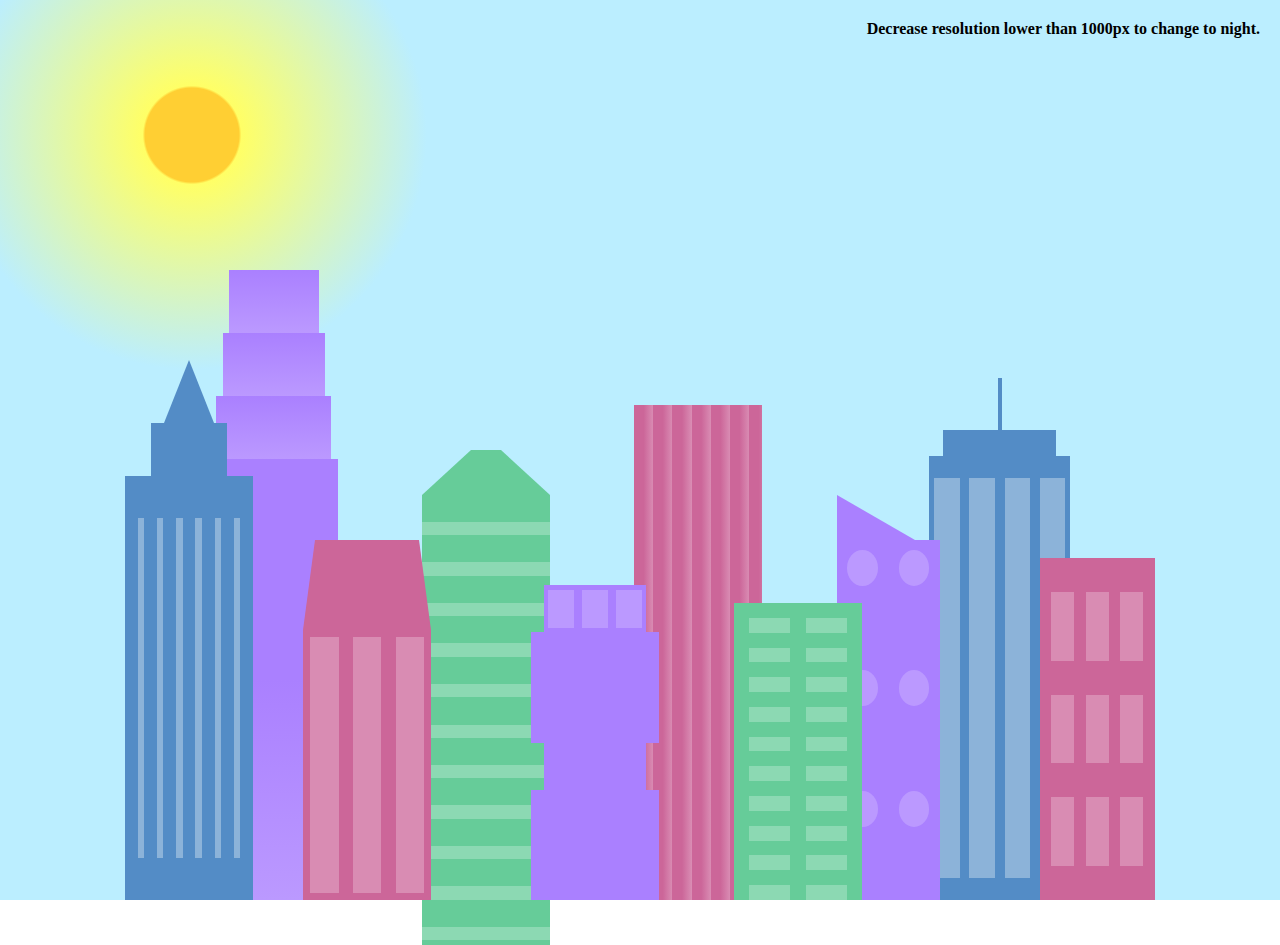
<file: CitySkyline/index.html>
<!DOCTYPE html>
<html lang="en">

<head>
    <meta charset="UTF-8">
    <meta http-equiv="X-UA-Compatible" content="IE=edge">
    <meta name="viewport" content="width=device-width, initial-scale=1.0">
    <title>City Skyline by freeCodeCamp</title>
    <link href="styles.css" rel="stylesheet" type="text/css" />
</head>

<body>
    <p class="day-text">Decrease resolution lower than 1000px to change to night.</p>
    <p class="night-text">Increase resolution higher than 1000px to change to day.</p>
    <div class="background-buildings sky">
        <div></div>
        <div></div>
        <div class="bb1 building-wrap">
            <div class="bb1a bb1-window"></div>
            <div class="bb1b bb1-window"></div>
            <div class="bb1c bb1-window"></div>
            <div class="bb1d"></div>
        </div>
        <div class="bb2">
            <div class="bb2a"></div>
            <div class="bb2b"></div>
        </div>
        <div class="bb3"></div>
        <div></div>
        <div class="bb4 building-wrap">
            <div class="bb4a"></div>
            <div class="bb4b"></div>
            <div class="bb4c window-wrap">
                <div class="bb4-window"></div>
                <div class="bb4-window"></div>
                <div class="bb4-window"></div>
                <div class="bb4-window"></div>
            </div>
        </div>
        <div></div>
        <div></div>
    </div>

    <div class="foreground-buildings">
        <div></div>
        <div></div>
        <div class="fb1 building-wrap">
            <div class="fb1a"></div>
            <div class="fb1b"></div>
            <div class="fb1c"></div>
        </div>
        <div class="fb2">
            <div class="fb2a"></div>
            <div class="fb2b window-wrap">
                <div class="fb2-window"></div>
                <div class="fb2-window"></div>
                <div class="fb2-window"></div>
            </div>
        </div>
        <div></div>
        <div class="fb3 building-wrap">
            <div class="fb3a window-wrap">
                <div class="fb3-window"></div>
                <div class="fb3-window"></div>
                <div class="fb3-window"></div>
            </div>
            <div class="fb3b"></div>
            <div class="fb3a"></div>
            <div class="fb3b"></div>
        </div>
        <div class="fb4">
            <div class="fb4a"></div>
            <div class="fb4b">
                <div class="fb4-window"></div>
                <div class="fb4-window"></div>
                <div class="fb4-window"></div>
                <div class="fb4-window"></div>
                <div class="fb4-window"></div>
                <div class="fb4-window"></div>
            </div>
        </div>
        <div class="fb5"></div>
        <div class="fb6"></div>
        <div></div>
        <div></div>
    </div>
</body>

</html>
<title>City Skyline</title>
<link href="styles.css" rel="stylesheet" type="text/css" />
</head>

<body>
    <div class="background-buildings sky">
        <div></div>
        <div></div>
        <div class="bb1 building-wrap">
            <div class="bb1a bb1-window"></div>
            <div class="bb1b bb1-window"></div>
            <div class="bb1c bb1-window"></div>
            <div class="bb1d"></div>
        </div>
        <div class="bb2">
            <div class="bb2a"></div>
            <div class="bb2b"></div>
        </div>
        <div class="bb3"></div>
        <div></div>
        <div class="bb4 building-wrap">
            <div class="bb4a"></div>
            <div class="bb4b"></div>
            <div class="bb4c window-wrap">
                <div class="bb4-window"></div>
                <div class="bb4-window"></div>
                <div class="bb4-window"></div>
                <div class="bb4-window"></div>
            </div>
        </div>
        <div></div>
        <div></div>
    </div>

    <div class="foreground-buildings">
        <div></div>
        <div></div>
        <div class="fb1 building-wrap">
            <div class="fb1a"></div>
            <div class="fb1b"></div>
            <div class="fb1c"></div>
        </div>
        <div class="fb2">
            <div class="fb2a"></div>
            <div class="fb2b window-wrap">
                <div class="fb2-window"></div>
                <div class="fb2-window"></div>
                <div class="fb2-window"></div>
            </div>
        </div>
        <div></div>
        <div class="fb3 building-wrap">
            <div class="fb3a window-wrap">
                <div class="fb3-window"></div>
                <div class="fb3-window"></div>
                <div class="fb3-window"></div>
            </div>
            <div class="fb3b"></div>
            <div class="fb3a"></div>
            <div class="fb3b"></div>
        </div>
        <div class="fb4">
            <div class="fb4a"></div>
            <div class="fb4b">
                <div class="fb4-window"></div>
                <div class="fb4-window"></div>
                <div class="fb4-window"></div>
                <div class="fb4-window"></div>
                <div class="fb4-window"></div>
                <div class="fb4-window"></div>
            </div>
        </div>
        <div class="fb5"></div>
        <div class="fb6"></div>
        <div></div>
        <div></div>
    </div>
</body>

</html>
</file>
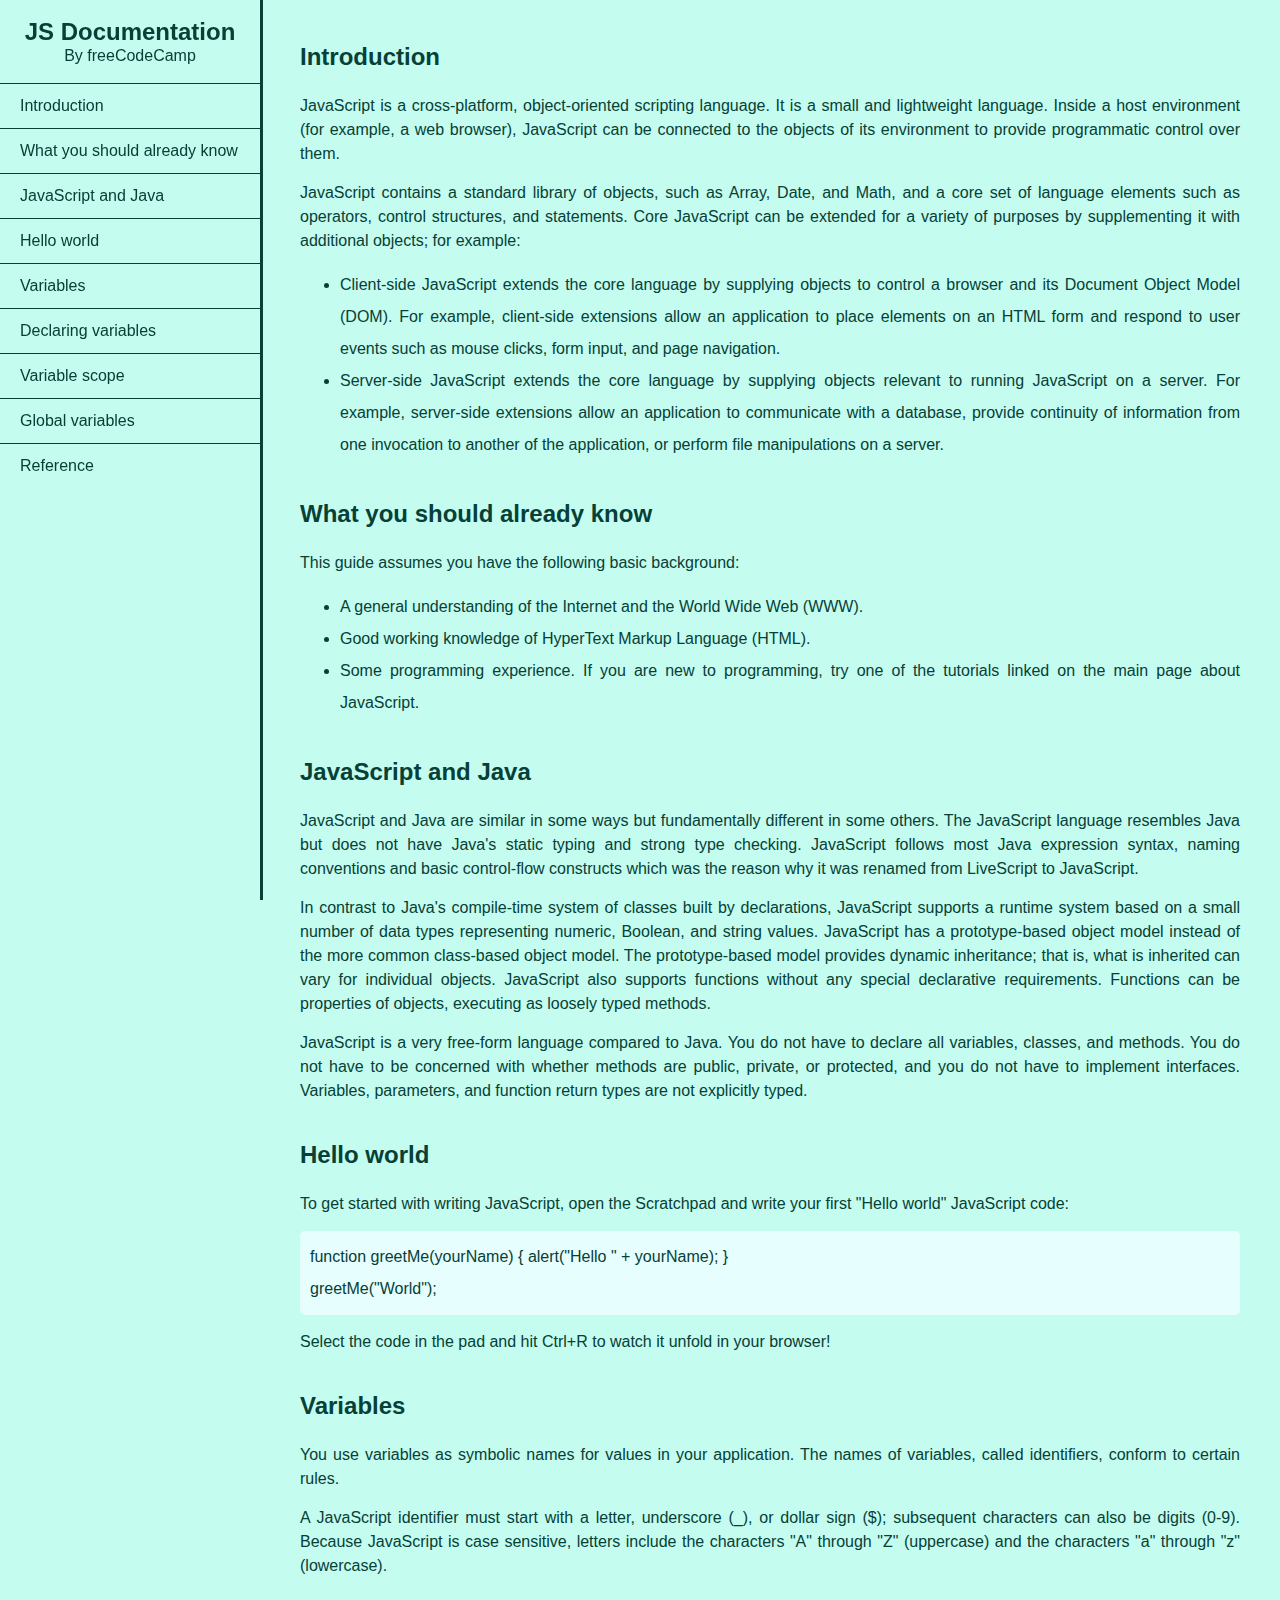
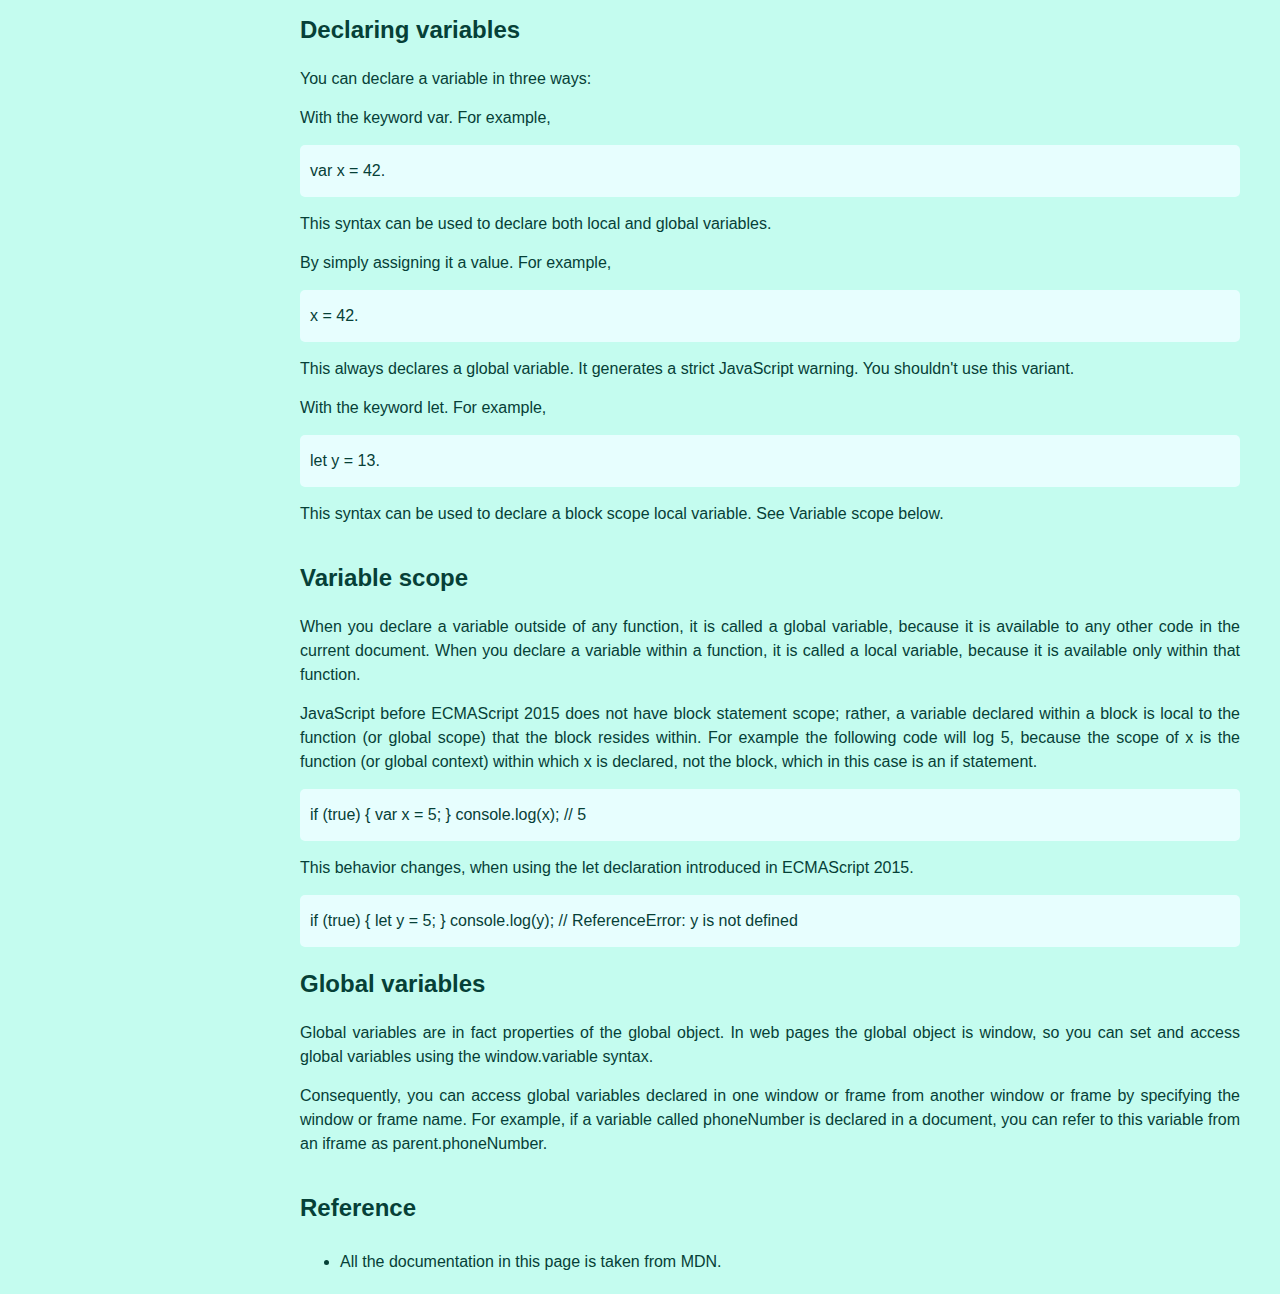
<file: Documentation Page/index.html>
<!DOCTYPE html>
<html lang="en">

<head>
    <meta charset="UTF-8">
    <meta http-equiv="X-UA-Compatible" content="IE=edge">
    <meta name="viewport" content="width=device-width, initial-scale=1.0">
    <title>JS Documentation</title>
    <link rel="stylesheet" href="styles.css">
</head>

<body>
    <nav id="navbar">
        <header>JS Documentation<span class="refer">By freeCodeCamp</span></header>
        <ul>
            <li><a href="#Introduction" class="nav-link">Introduction</a></li>
            <li><a href="#What_you_should_already_know" class="nav-link">What you should already know</a></li>
            <li><a href="#JavaScript_and_Java" class="nav-link">JavaScript and Java</a></li>
            <li><a href="#Hello_world" class="nav-link">Hello world</a></li>
            <li><a href="#Variables" class="nav-link">Variables</a></li>
            <li><a href="#Declaring_variables" class="nav-link">Declaring variables</a></li>
            <li><a href="#Variable_scope" class="nav-link">Variable scope</a></li>
            <li><a href="#Global_variables" class="nav-link">Global variables</a></li>
            <li><a href="#Reference" class="nav-link">Reference</a></li>
        </ul>
    </nav>
    <main id="main-doc">
        <section class="main-section" id="Introduction">
            <header>Introduction</header>
            <p>JavaScript is a cross-platform, object-oriented scripting language. It is a small and lightweight
                language. Inside a host environment (for example, a web browser), JavaScript can be connected to the
                objects of its environment to provide programmatic control over them. </p>
            <p>JavaScript contains a standard library of objects, such as Array, Date, and Math, and a core set of
                language elements such as operators, control structures, and statements. Core JavaScript can be extended
                for a variety of purposes by supplementing it with additional objects; for example: </p>
            <ul>
                <li>Client-side JavaScript extends the core language by supplying objects to control a browser and its
                    Document Object Model (DOM). For example, client-side extensions allow an application to place
                    elements on an HTML form and respond to user events such as mouse clicks, form input, and page
                    navigation.</li>
                <li>Server-side JavaScript extends the core language by supplying objects relevant to running JavaScript
                    on a server. For example, server-side extensions allow an application to communicate with a
                    database, provide continuity of information from one invocation to another of the application, or
                    perform file manipulations on a server.</li>
            </ul>
        </section>
        <section class="main-section" id="What_you_should_already_know">
            <header>What you should already know</header>
            <p>This guide assumes you have the following basic background:</p>
            <ul>
                <li>
                    A general understanding of the Internet and the World Wide Web (WWW).
                </li>
                <li>Good working knowledge of HyperText Markup Language (HTML).</li>
                <li>Some programming experience. If you are new to programming, try one of the tutorials linked on the
                    main page about JavaScript.</li>
            </ul>
        </section>
        <section class="main-section" id="JavaScript_and_Java">
            <header>JavaScript and Java</header>
            <p>
                JavaScript and Java are similar in some ways but fundamentally different in some others. The JavaScript
                language resembles Java but does not have Java's static typing and strong type checking. JavaScript
                follows most Java expression syntax, naming conventions and basic control-flow constructs which was the
                reason why it was renamed from LiveScript to JavaScript.
            </p>
            <p>
                In contrast to Java's compile-time system of classes built by declarations, JavaScript supports a
                runtime system based on a small number of data types representing numeric, Boolean, and string values.
                JavaScript has a prototype-based object model instead of the more common class-based object model. The
                prototype-based model provides dynamic inheritance; that is, what is inherited can vary for individual
                objects. JavaScript also supports functions without any special declarative requirements. Functions can
                be properties of objects, executing as loosely typed methods.</p>
            <p>
                JavaScript is a very free-form language compared to Java. You do not have to declare all variables,
                classes, and methods. You do not have to be concerned with whether methods are public, private, or
                protected, and you do not have to implement interfaces. Variables, parameters, and function return types
                are not explicitly typed.</p>
        </section>
        <section class="main-section" id="Hello_world">
            <header>Hello world</header>
            <p>To get started with writing JavaScript, open the Scratchpad and write your first "Hello world" JavaScript code: </p>
            <code>function greetMe(yourName) { alert("Hello " + yourName); }<br>
                greetMe("World");</code>
            <p>Select the code in the pad and hit Ctrl+R to watch it unfold in your browser! </p>
        </section>
        <section class="main-section" id="Variables">
            <header>Variables</header>
            <p>You use variables as symbolic names for values in your application. The names of variables, called identifiers, conform to certain rules. </p>
            <p>A JavaScript identifier must start with a letter, underscore (_), or dollar sign ($); subsequent characters can also be digits (0-9). Because JavaScript is case sensitive, letters include the characters "A" through "Z" (uppercase) and the characters "a" through "z" (lowercase).</p>
            <p></p>
        </section>
        <section class="main-section" id="Declaring_variables">
            <header>Declaring variables</header>
            <p>You can declare a variable in three ways: </p>
            <p>With the keyword var. For example, </p>
            <code>var x = 42.</code>
            <p>This syntax can be used to declare both local and global variables. </p>
            <p>By simply assigning it a value. For example, </p>
            <code>x = 42.</code>
            <p>This always declares a global variable. It generates a strict JavaScript warning. You shouldn't use this variant. </p>
            <p>With the keyword let. For example,</p>
            <code>let y = 13.</code>
            <p>This syntax can be used to declare a block scope local variable. See Variable scope below. </p>
        </section>
        <section class="main-section" id="Variable_scope">
            <header>Variable scope</header>
            <p>When you declare a variable outside of any function, it is called a global variable, because it is available to any other code in the current document. When you declare a variable within a function, it is called a local variable, because it is available only within that function. </p>
            <p>JavaScript before ECMAScript 2015 does not have block statement scope; rather, a variable declared within a block is local to the function (or global scope) that the block resides within. For example the following code will log 5, because the scope of x is the function (or global context) within which x is declared, not the block, which in this case is an if statement. </p>
            <code>if (true) { var x = 5; } console.log(x); // 5</code>
            <p>This behavior changes, when using the let declaration introduced in ECMAScript 2015. </p>
            <code>if (true) { let y = 5; } console.log(y); // ReferenceError: y is not defined</code>
        </section>
        <section class="main-section" id="Global_variables">
            <header>Global variables</header>
            <p>Global variables are in fact properties of the global object. In web pages the global object is window, so you can set and access global variables using the window.variable syntax. </p>
            <p>Consequently, you can access global variables declared in one window or frame from another window or frame by specifying the window or frame name. For example, if a variable called phoneNumber is declared in a document, you can refer to this variable from an iframe as parent.phoneNumber. </p>
        </section>
        <section class="main-section" id="Reference">
            <header>Reference</header>
            <ul>
                <li>All the documentation in this page is taken from <a href="https://developer.mozilla.org/en-US/docs/Web/JavaScript/Guide">MDN</a>.</li>
            </ul>
        </section>
    </main>
</body>

</html>
</file>
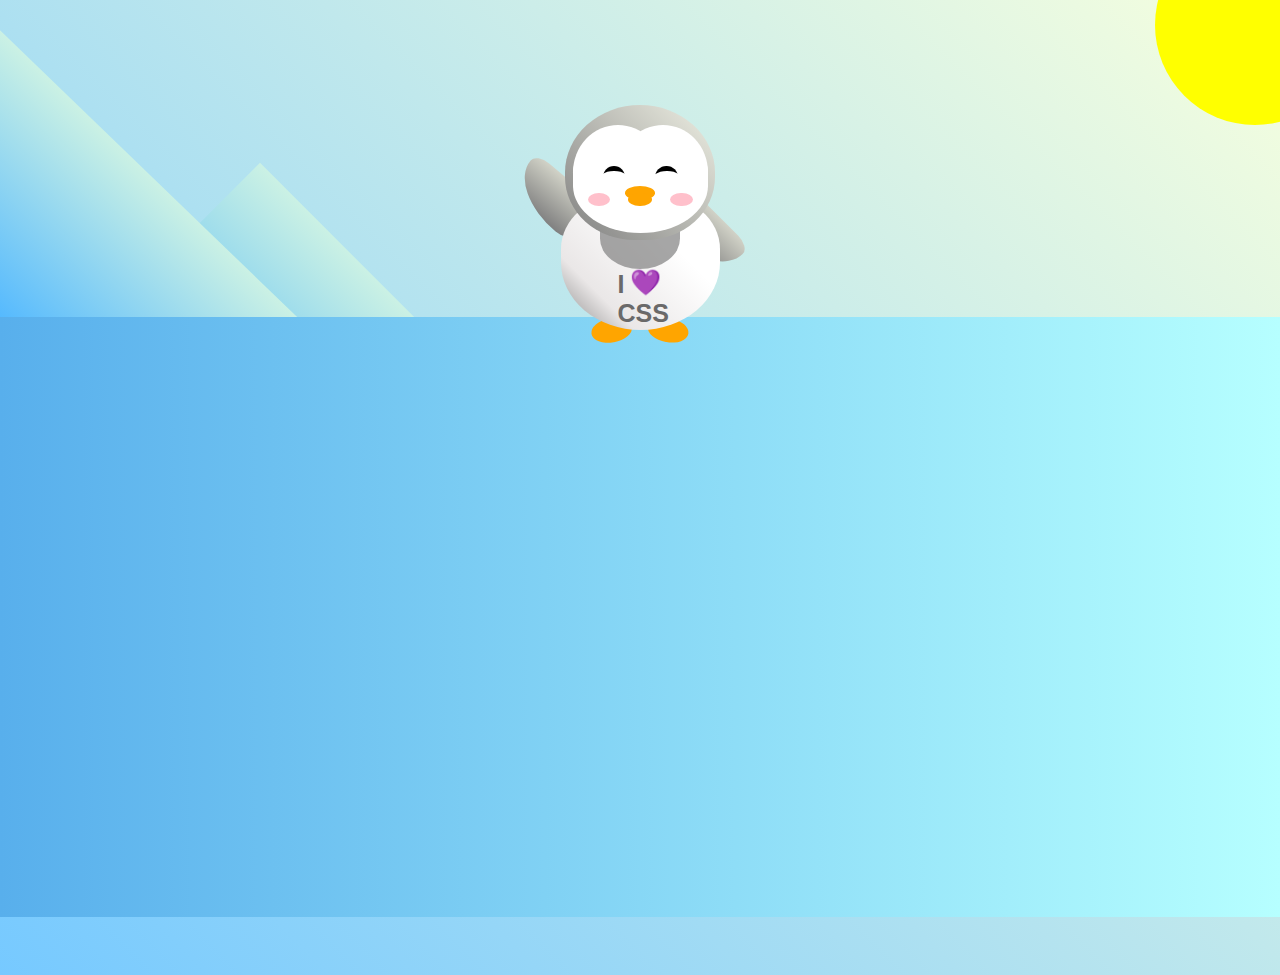
<file: Flappy Penguin/index.html>
<!DOCTYPE html>
<html lang="en">

<head>
    <meta charset="UTF-8">
    <meta http-equiv="X-UA-Compatible" content="IE=edge">
    <meta name="viewport" content="width=device-width, initial-scale=1.0">
    <title>Flappy Penguin by freeCodeCamp</title>
    <link rel="stylesheet" href="styles.css">
</head>

<body>
    <div class="left-mountain"></div>
    <div class="back-mountain"></div>
    <div class="sun"></div>
    <div class="penguin">
        <div class="penguin-head">
            <div class="face left"></div>
            <div class="face right"></div>
            <div class="chin"></div>
            <div class="eye left">
                <div class="eye-lid"></div>
            </div>
            <div class="eye right">
                <div class="eye-lid"></div>
            </div>
            <div class="blush left"></div>
            <div class="blush right"></div>
            <div class="beak top"></div>
            <div class="beak bottom"></div>
        </div>
        <div class="shirt">
            <div>💜</div>
            <p>I CSS</p>
        </div>
        <div class="penguin-body">
            <div class="arm left"></div>
            <div class="arm right"></div>
            <div class="foot left"></div>
            <div class="foot right"></div>
        </div>
    </div>

    <div class="ground"></div>

</body>

</html>
</file>
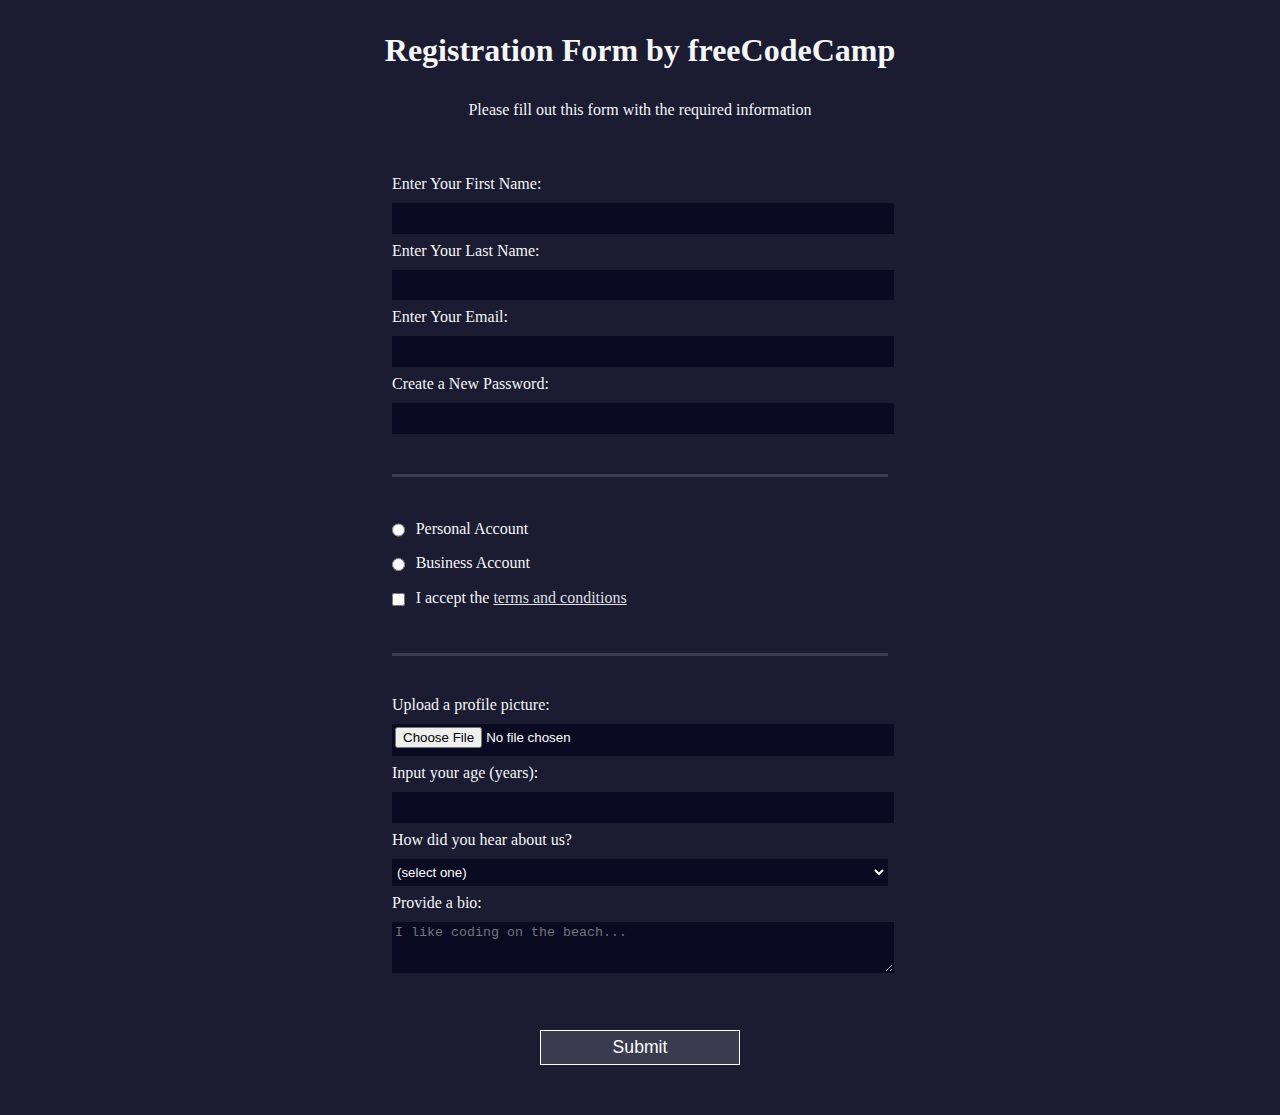
<file: Registration Form/index.html>
<!DOCTYPE html>
<html lang="en">

<head>
    <meta charset="UTF-8" />
    <meta http-equiv="X-UA-Compatible" content="IE=edge" />
    <meta name="viewport" content="width=device-width, initial-scale=1.0" />
    <title>Registration Form</title>
    <link rel="stylesheet" href="styles.css">
</head>

<body>
    <h1>Registration Form by freeCodeCamp</h1>
    <p>Please fill out this form with the required information</p>
    <form action="https://register-demo.freecodecamp.org">
        <fieldset>
            <label>Enter Your First Name: <input type="text" name="first-name" required /></label>
            <label>Enter Your Last Name: <input type="text" name="last-name" required /></label>
            <label>Enter Your Email: <input type="email" name="email" required /></label>
            <label>Create a New Password: <input type="password" name="password" pattern="[a-z0-5]{8,}" required /></label>
        </fieldset>
        <fieldset>
            <label><input type="radio" name="account-type" class="inline" /> Personal Account</label>
            <label><input type="radio" name="account-type" class="inline" /> Business Account</label>
            <label><input type="checkbox" name="terms" class="inline" required /> I accept the <a href="https://www.freecodecamp.org/news/terms-of-service/">terms and conditions</a></label>
        </fieldset>
        <fieldset>
            <label>Upload a profile picture: <input type="file" name="file" /></label>
            <label>Input your age (years):
                <input type="number" name="age" min="13" max="120" />
            </label>
            <label>How did you hear about us?
                <select name="referrer">
                    <option value="">(select one)</option>
                    <option value="1">freeCodeCamp News</option>
                    <option value="2">freeCodeCamp YouTube Channel</option>
                    <option value="3">freeCodeCamp Forum</option>
                    <option value="4">Other</option>
                </select>
            </label>
            <label>Provide a bio:
                <textarea name="bio" rows="3" cols="30" placeholder="I like coding on the beach..."></textarea>
            </label>
        </fieldset>
        <input type="submit" value="Submit" />
    </form>
</body>

</html>
</file>
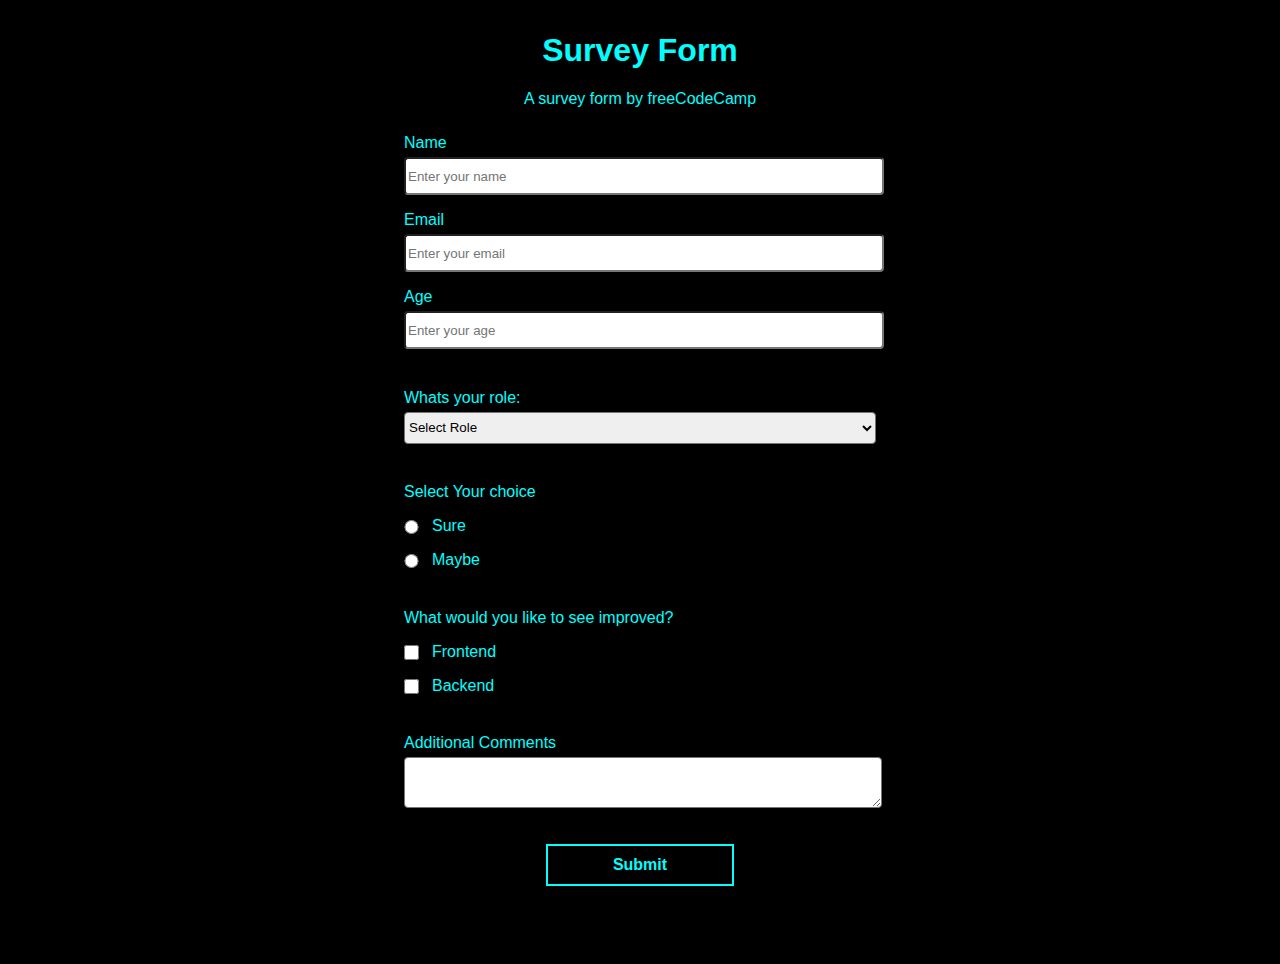
<file: Survey Form/index.html>
<!DOCTYPE html>
<html lang="en">

<head>
    <meta charset="UTF-8">
    <meta http-equiv="X-UA-Compatible" content="IE=edge">
    <meta name="viewport" content="width=device-width, initial-scale=1.0">
    <title>Survey Form</title>
    <link rel="stylesheet" type="text/css" href="styles.css">
</head>

<body>
    <h1 id="title">Survey Form</h1>
    <p id="description">A survey form by freeCodeCamp</p>
    <form id="survey-form">
        <fieldset>
            <label id="name-label">Name <input class="first-input" id="name" type="text" placeholder="Enter your name" required /></label>
            <label id="email-label">Email <input class="first-input" id="email" type="email" placeholder="Enter your email" required /></label>
            <label id="number-label">Age <input class="first-input" id="number" type="number" min="5" max="10" placeholder="Enter your age" /></label>
        </fieldset>
        <fieldset>
            <label>Whats your role: <select id="dropdown">
                    <option value="">Select Role</option>
                    <option value="1">Student</option>
                    <option value="2">Serviceman</option>
                </select></label>
        </fieldset>
        <fieldset>
            <label>Select Your choice</label>
            <label><input class="inline" type="radio" value="sure" name="choice" />Sure</label>
            <label><input class="inline" type="radio" value="maybe" name="choice" />Maybe</label>
        </fieldset>
        <fieldset>
            <label>What would you like to see improved?</label>
            <label><input class="inline" type="checkbox" value="frontend" />Frontend</label>
            <label><input class="inline" type="checkbox" value="backend" />Backend</label>
        </fieldset>
        <fieldset>
            <label>Additional Comments<textarea rows="3" cols="30"></textarea></label>
            <input type="submit" value="Submit" id="submit" />
    </form>
</body>

</html>
</file>
<file: CitySkyline/styles.css>
:root {
  --building-color1: #aa80ff;
  --building-color2: #66cc99;
  --building-color3: #cc6699;
  --building-color4: #538cc6;
  --window-color1: #bb99ff;
  --window-color2: #8cd9b3;
  --window-color3: #d98cb3;
  --window-color4: #8cb3d9;
}

* {
  box-sizing: border-box;
  margin: 0px auto;
  max-width: 1400px;
}

body {
  height: 100vh;
  overflow: hidden;
}

.background-buildings,
.foreground-buildings {
  width: 100%;
  height: 100%;
  display: flex;
  align-items: flex-end;
  justify-content: space-evenly;
  position: absolute;
  top: 0;
}

.building-wrap {
  display: flex;
  flex-direction: column;
  align-items: center;
}

.window-wrap {
  display: flex;
  align-items: center;
  justify-content: space-evenly;
}

.sky {
  background: radial-gradient(
    closest-corner circle at 15% 15%,
    #ffcf33,
    #ffcf33 20%,
    #ffff66 21%,
    #bbeeff 100%
  );
}

p {
  position: relative;
  text-align: right;
  font-weight: 600;
  z-index: 999;
  margin: 20px;
}

p.day-text {
  display: block;
  color: #000;
}

p.night-text {
  display: none;
}

/* BACKGROUND BUILDINGS - "bb" stands for "background building" */
.bb1 {
  width: 10%;
  height: 70%;
}

.bb1a {
  width: 70%;
}

.bb1b {
  width: 80%;
}

.bb1c {
  width: 90%;
}

.bb1d {
  width: 100%;
  height: 70%;
  background: linear-gradient(var(--building-color1) 50%, var(--window-color1));
}

.bb1-window {
  height: 10%;
  background: linear-gradient(var(--building-color1), var(--window-color1));
}

.bb2 {
  width: 10%;
  height: 50%;
}

.bb2a {
  border-bottom: 5vh solid var(--building-color2);
  border-left: 3.9vw solid transparent;
  border-right: 3.9vw solid transparent;
}

.bb2b {
  width: 100%;
  height: 100%;
  background: repeating-linear-gradient(
    var(--building-color2),
    var(--building-color2) 6%,
    var(--window-color2) 6%,
    var(--window-color2) 9%
  );
}

.bb3 {
  width: 10%;
  height: 55%;
  background: repeating-linear-gradient(
    90deg,
    var(--building-color3),
    var(--building-color3),
    var(--window-color3) 15%
  );
}

.bb4 {
  width: 11%;
  height: 58%;
}

.bb4a {
  width: 3%;
  height: 10%;
  background-color: var(--building-color4);
}

.bb4b {
  width: 80%;
  height: 5%;
  background-color: var(--building-color4);
}

.bb4c {
  width: 100%;
  height: 85%;
  background-color: var(--building-color4);
}

.bb4-window {
  width: 18%;
  height: 90%;
  background-color: var(--window-color4);
}

/* FOREGROUND BUILDINGS - "fb" stands for "foreground building" */
.fb1 {
  width: 10%;
  height: 60%;
}

.fb1a {
  border-bottom: 7vh solid var(--building-color4);
  border-left: 2vw solid transparent;
  border-right: 2vw solid transparent;
}

.fb1b {
  width: 60%;
  height: 10%;
  background-color: var(--building-color4);
}

.fb1c {
  width: 100%;
  height: 80%;
  background: repeating-linear-gradient(
      90deg,
      var(--building-color4),
      var(--building-color4) 10%,
      transparent 10%,
      transparent 15%
    ),
    repeating-linear-gradient(
      var(--building-color4),
      var(--building-color4) 10%,
      var(--window-color4) 10%,
      var(--window-color4) 90%
    );
}

.fb2 {
  width: 10%;
  height: 40%;
}

.fb2a {
  width: 100%;
  border-bottom: 10vh solid var(--building-color3);
  border-left: 1vw solid transparent;
  border-right: 1vw solid transparent;
}

.fb2b {
  width: 100%;
  height: 75%;
  background-color: var(--building-color3);
}

.fb2-window {
  width: 22%;
  height: 95%;
  background-color: var(--window-color3);
}

.fb3 {
  width: 10%;
  height: 35%;
}

.fb3a {
  width: 80%;
  height: 15%;
  background-color: var(--building-color1);
}

.fb3b {
  width: 100%;
  height: 35%;
  background-color: var(--building-color1);
}

.fb3-window {
  width: 25%;
  height: 80%;
  background-color: var(--window-color1);
}

.fb4 {
  width: 8%;
  height: 45%;
  position: relative;
  left: 10%;
}

.fb4a {
  border-top: 5vh solid transparent;
  border-left: 6.1vw solid var(--building-color1);
}

.fb4b {
  width: 100%;
  height: 89%;
  background-color: var(--building-color1);
  display: flex;
  flex-wrap: wrap;
}

.fb4-window {
  width: 30%;
  height: 10%;
  border-radius: 50%;
  background-color: var(--window-color1);
  margin: 10%;
}

.fb5 {
  width: 10%;
  height: 33%;
  position: relative;
  right: 10%;
  background: repeating-linear-gradient(
      var(--building-color2),
      var(--building-color2) 5%,
      transparent 5%,
      transparent 10%
    ),
    repeating-linear-gradient(
      90deg,
      var(--building-color2),
      var(--building-color2) 12%,
      var(--window-color2) 12%,
      var(--window-color2) 44%
    );
}

.fb6 {
  width: 9%;
  height: 38%;
  background: repeating-linear-gradient(
      90deg,
      var(--building-color3),
      var(--building-color3) 10%,
      transparent 10%,
      transparent 30%
    ),
    repeating-linear-gradient(
      var(--building-color3),
      var(--building-color3) 10%,
      var(--window-color3) 10%,
      var(--window-color3) 30%
    );
}

@media (max-width: 1000px) {
  :root {
    --building-color1: #000;
    --building-color2: #000;
    --building-color3: #000;
    --building-color4: #000;
  }

  .sky {
    background: radial-gradient(
      closest-corner circle at 15% 15%,
      #ccc,
      #ccc 20%,
      #445 21%,
      #223 100%
    );
  }

  p.day-text {
    display: none;
  }

  p.night-text {
    display: block;
    color: #fff;
    text-shadow: 0 0 1px cyan;
  }

  .bb1-window,
  .bb1d {
    box-shadow: 0 0 20px var(--window-color1);
    border: 1px solid var(--window-color1);
  }

  .bb2a {
    border-bottom: 5vh solid var(--window-color2);
  }

  .bb2b {
    box-shadow: 0 0 20px var(--window-color2);
    border: 1px solid var(--window-color2);
  }

  .bb3 {
    box-shadow: 0 0 20px var(--window-color3);
    border: 1px solid var(--window-color3);
  }

  .bb4c,
  .bb4b,
  .bb4a {
    box-shadow: 0 0 20px var(--window-color4);
    border: 1px solid var(--window-color4);
  }

  .fb1a {
    border-bottom: 7vh solid var(--window-color4);
  }

  .fb1b,
  .fb1c {
    box-shadow: 0 0 20px var(--window-color4);
    border: 1px solid var(--window-color4);
  }

  .fb2a {
    border-bottom: 10vh solid var(--window-color3);
  }

  .fb2b {
    box-shadow: 0 0 20px var(--window-color3);
    border: 1px solid var(--window-color3);
  }

  .fb3a {
    box-shadow: 0 0 20px var(--window-color1);
    border: 1px solid var(--window-color1);
  }

  .fb3b {
    box-shadow: 0 0 20px var(--window-color1) inset;
    border: 1px solid var(--window-color1);
  }

  .fb4a {
    border-left: 8vw solid var(--window-color1);
  }

  .fb4b {
    box-shadow: 0 0 20px var(--window-color1);
    border: 1px solid var(--window-color1);
  }

  .fb5 {
    box-shadow: 0 0 20px var(--window-color2);
    border: 1px solid var(--window-color2);
  }

  .fb6 {
    box-shadow: 0 0 20px var(--window-color3);
    border: 1px solid var(--window-color3);
  }
}
</file>
<file: Documentation Page/styles.css>
* {
    font-family: Arial, Helvetica, sans-serif;
    font-size: 16px;
    font-weight: normal;
    line-height: 24px;
}

body {
    display: flex;
    margin: 0;
    background-color: #C4FCEF;
    color: #064037;
}

header {
    font-size: 1.5rem;
    font-weight: bold;
}

nav header span {
    display: block;
}

nav {
    position: fixed;
    top: 0;
    left: 0;
    width: 260px;
    min-width: 250px;
    height: 100%;
    border-right: solid #064037;
}

nav header {
    text-align: center;
    padding: 20px 0 15px;
}

nav ul {
    margin: 0;
    padding: 0;
    height: 80%;
    overflow-y: auto;
    overflow-x: hidden;
}

nav li {
    list-style: none;
    width: 100%;
    border-top: 1px solid #064037;
}

nav a {
    display: block;
    text-decoration: none;
    padding: 10px 20px;
    color: #064037;
}


main {
    position: absolute;
    left: 260px;
    margin: 20px 40px;
    text-align: justify;
}

main header {
    text-align: left;
    padding: 25px 0 10px;
}

main li {
    line-height: 2rem;
}

main p {
    margin: 15px auto;
}

code {
    background-color: #E7FEFE;
    display: block;
    padding: 10px;
    border-radius: 5px;
    text-align: left;
    line-height: 2rem;
}

main a {
    text-decoration: none;
    color: #064037;
}

@media screen and (max-width: 768px) {
    body {
        display: flex;
        flex-direction: column;
    }

    nav {
        position: relative;
        width: 100%;
        border: none;
    }

    nav li:last-child {
        border-bottom: 1px solid #064037;
    }

    main {
        position: relative;
        left: 0;
        margin: 20px;
    }

    main header {
        padding: 20px 0 5px;
    }

    main ul{
        padding-left: 25px;
    }
}
</file>
<file: Flappy Penguin/styles.css>
* {
    padding: 0;
    margin: 0;
    box-sizing: border-box;
}

:root {
    --penguin-face: white;
    --penguin-picorna: orange;
    --penguin-skin: gray;
}

body {
    background: linear-gradient(45deg, rgb(118, 201, 255), rgb(247, 255, 222));
    margin: 0;
    padding: 0;
    width: 100%;
    height: 100vh;
    overflow: clip;
}

.left-mountain {
    width: 300px;
    height: 300px;
    background: linear-gradient(rgb(203, 241, 228), rgb(80, 183, 255));
    position: absolute;
    transform: skew(0deg, 44deg);
    z-index: 2;
    margin-top: 100px;
}

.back-mountain {
    width: 300px;
    height: 300px;
    background: linear-gradient(rgb(203, 241, 228), rgb(47, 170, 255));
    position: absolute;
    z-index: 1;
    transform: rotate(45deg);
    left: 110px;
    top: 225px;
}

.sun {
    width: 200px;
    height: 200px;
    background-color: yellow;
    position: absolute;
    border-radius: 50%;
    top: -75px;
    right: -75px;
}

.penguin {
    width: 300px;
    height: 300px;
    margin: auto;
    margin-top: 75px;
    z-index: 4;
    position: relative;
    transition: transform 1s ease-in-out 0ms;
}

.penguin * {
    position: absolute;
}

.penguin:active {
    transform: scale(1.5);
    cursor: not-allowed;
}

.penguin-head {
    width: 50%;
    height: 45%;
    background: linear-gradient(45deg,
            var(--penguin-skin),
            rgb(239, 240, 228));
    border-radius: 70% 70% 65% 65%;
    top: 10%;
    left: 25%;
    z-index: 1;
}

.face {
    width: 60%;
    height: 70%;
    background-color: var(--penguin-face);
    border-radius: 70% 70% 60% 60%;
    top: 15%;
}

.face.left {
    left: 5%;
}

.face.right {
    right: 5%;
}

.chin {
    width: 90%;
    height: 70%;
    background-color: var(--penguin-face);
    top: 25%;
    left: 5%;
    border-radius: 70% 70% 100% 100%;
}

.eye {
    width: 15%;
    height: 17%;
    background-color: black;
    top: 45%;
    border-radius: 50%;
}

.eye.left {
    left: 25%;
}

.eye.right {
    right: 25%;
}

.eye-lid {
    width: 150%;
    height: 100%;
    background-color: var(--penguin-face);
    top: 25%;
    left: -23%;
    border-radius: 50%;
}

.blush {
    width: 15%;
    height: 10%;
    background-color: pink;
    top: 65%;
    border-radius: 50%;
}

.blush.left {
    left: 15%;
}

.blush.right {
    right: 15%;
}

.beak {
    height: 10%;
    background-color: var(--penguin-picorna);
    border-radius: 50%;
}

.beak.top {
    width: 20%;
    top: 60%;
    left: 40%;
}

.beak.bottom {
    width: 16%;
    top: 65%;
    left: 42%;
}

.shirt {
    font: bold 25px Helvetica, sans-serif;
    top: 195px;
    left: 127.5px;
    z-index: 1;
    color: #6a6969;
}

.shirt div {
    font-weight: initial;
    top: -2px;
    left: 12px;
}

.penguin-body {
    width: 53%;
    height: 45%;
    background: linear-gradient(45deg,
            rgb(134, 133, 133) 0%,
            rgb(234, 231, 231) 25%,
            white 67%);
    border-radius: 80% 80% 100% 100%;
    top: 40%;
    left: 23.5%;
}

.penguin-body::before {
    content: "";
    position: absolute;
    width: 50%;
    height: 45%;
    background-color: var(--penguin-skin);
    top: 10%;
    left: 25%;
    border-radius: 0% 0% 100% 100%;
    opacity: 70%;
}

.arm {
    width: 30%;
    height: 60%;
    background: linear-gradient(90deg,
            var(--penguin-skin),
            rgb(209, 210, 199));
    border-radius: 30% 30% 30% 120%;
    z-index: -1;
}

.arm.left {
    top: 35%;
    left: 5%;
    transform-origin: top left;
    transform: rotate(130deg) scaleX(-1);
    animation: 3s linear infinite wave;
}

.arm.right {
    top: 0%;
    right: -5%;
    transform: rotate(-45deg);
}

@keyframes wave {
    10% {
        transform: rotate(110deg) scaleX(-1);
    }

    20% {
        transform: rotate(130deg) scaleX(-1);
    }

    30% {
        transform: rotate(110deg) scaleX(-1);
    }

    40% {
        transform: rotate(130deg) scaleX(-1);
    }
}

.foot {
    width: 15%;
    height: 30%;
    background-color: var(--penguin-picorna);
    top: 85%;
    border-radius: 50%;
    z-index: -1;
}

.foot.left {
    left: 25%;
    transform: rotate(80deg);
}

.foot.right {
    right: 25%;
    transform: rotate(-80deg);
}

.ground {
    width: 100vw;
    height: calc(100vh - 300px);
    background: linear-gradient(90deg, rgb(88, 175, 236), rgb(182, 255, 255));
    z-index: 3;
    position: absolute;
    margin-top: -58px;
}
</file>
<file: Registration Form/styles.css>
body {
  width: 100%;
  height: 100vh;
  margin: 0;
  background-color: #1b1b32;
  color: #f5f6f7;
  font-family: Tahoma;
  font-size: 16px;
}

h1,
p {
  margin: 1em auto;
  text-align: center;
}

form {
  width: 60vw;
  max-width: 500px;
  min-width: 300px;
  margin: 0 auto;
  padding-bottom: 2em;
}

fieldset {
  border: none;
  padding: 2rem 0;
}

fieldset:not(:last-of-type) {
  border-bottom: 3px solid #3b3b4f;
}

label {
  display: block;
  margin: 0.5rem 0;
}

input,
textarea,
select {
  margin: 10px 0 0 0;
  width: 100%;
  min-height: 2em;
  vertical-align: middle;
  background-color: #0a0a23;
  border: 1px solid #0a0a23;
  color: #ffffff;
}

.inline {
  width: unset;
  margin: 0 0.5em 0 0;
  vertical-align: middle;
}

input[type="submit"] {
  display: block;
  width: 40%;
  margin: 1em auto;
  height: 2em;
  font-size: 1.1rem;
  background-color: #3b3b4f;
  border-color: white;
  min-width: 200px;
  cursor: pointer;
}

input[type="submit"]:hover {
  color: #0a0a23;
  background-color: white;
}
input[type="file"] {
  padding: 2px;
}

a {
  color: #dfdfe2;
}
</file>
<file: Survey Form/styles.css>
body {
  margin: 2em auto;
  padding: 0;
  font-family: Arial;
  background-color: black;
  color: cyan;
  width: 100%;
  height: 100vh;
}

h1,
p {
  text-align: center;
}

form {
  width: 60vw;
  margin: 20px auto;
  min-width: 300px;
  max-width: 500px;
}

fieldset {
  border: none;
  margin-bottom: 0.5em;
}

label {
  display: block;
  padding-bottom: 1em;
}

.first-input,
textarea,
select {
  width: 100%;
  min-height: 2rem;
  margin: 5px 0 0 0;
  color: black;
  border-radius: 0.3em;
}

.inline {
  width: unset;
  vertical-align: middle;
  margin: 0 1em 0 0;
  min-height: 1.1em;
  min-width: 1.1em;
}

input[type="submit"] {
  display: block;
  width: 40%;
  padding: 10px;
  font-size: 16px;
  font-weight: 600;
  background-color: black;
  color: cyan;
  border: 2px solid cyan;
  margin: 1em auto;
  cursor: pointer;
}

input[type="submit"]:hover {
  background-color: cyan;
  color: black;
  border: 2px solid cyan;
}

textarea:focus,
.first-input:focus {
  outline: solid;
  outline-color: cyan;
}
</file>
